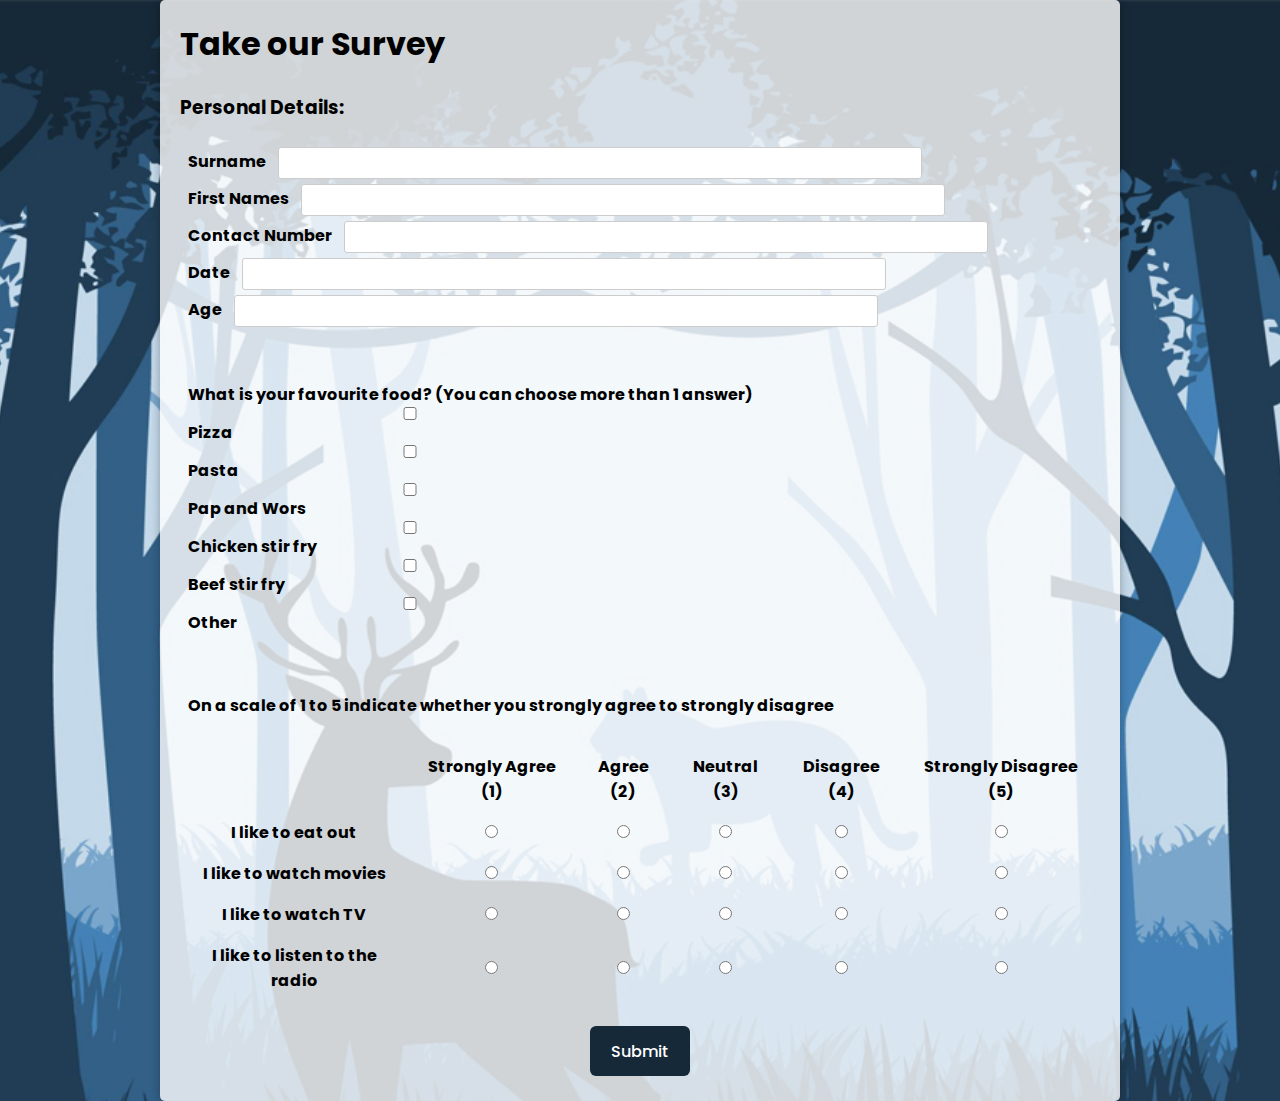
<file: form.html>
<!DOCTYPE html>
<html lang="en">
<head>
    <meta charset="UTF-8">
    <meta name="viewport" content="width=device-width, initial-scale=1.0">
    <link rel="stylesheet" href="style.css">
    <title>Form</title>
    <style>
      .container1 {
        display: flex;
        justify-content: center;
        margin-top: 20px;
      }
    </style>
</head>
<body>
    <form action="connect.php" method="post" class="container">
        <h1>Take our Survey</h1>
        <br>
        <h3>Personal Details:</h3>
        <br>
        <label for="lastName">Surname</label>
        <input type="text" id="lastName" name="lastName"><br>
    
        <label for="firstName">First Names</label>
        <input type="text" id="firstName" name="firstName"><br>
    
        <label for="number">Contact Number</label>
        <input type="text" id="number" name="number"><br>
    
        <label for="date">Date</label>
        <input type="text" id="date" name="date"><br>
    
        <label for="age">Age</label>
        <input type="text" id="age" name="age"><br>
    
        <br>
        <br>
   
        <label>What is your favourite food? (You can choose more than 1 answer)</label><br>
        <input type="checkbox" id="checkbox1" name="checkbox1">
        <label for="checkbox1">Pizza</label><br>
    
        <input type="checkbox" id="checkbox2" name="checkbox2">
        <label for="checkbox2">Pasta</label><br>
    
        <input type="checkbox" id="checkbox3" name="checkbox3">
        <label for="checkbox3">Pap and Wors</label><br>
    
        <input type="checkbox" id="checkbox4" name="checkbox4">
        <label for="checkbox4">Chicken stir fry</label><br>
    
        <input type="checkbox" id="checkbox5" name="checkbox5">
        <label for="checkbox5">Beef stir fry</label><br>
    
        <input type="checkbox" id="checkbox6" name="checkbox6">
        <label for="checkbox6">Other</label><br>
    
        <br>
        <br>
        <table>
          <p>On a scale of 1 to 5 indicate whether you strongly agree to strongly disagree</p>
          <thead>
            <tr>
              <th></th>
              <th>Strongly Agree (1)</th>
              <th>Agree (2)</th>
              <th>Neutral (3)</th>
              <th>Disagree (4)</th>
              <th>Strongly Disagree (5)</th>
            </tr>
          </thead>
          <tbody>
            <tr>
              <td>I like to eat out</td>
              <td><input type="radio" id="checkbox1_1" name="checkbox1" value="1"></td>
              <td><input type="radio" id="checkbox1_2" name="checkbox1" value="2"></td>
              <td><input type="radio" id="checkbox1_3" name="checkbox1" value="3"></td>
              <td><input type="radio" id="checkbox1_4" name="checkbox1" value="4"></td>
              <td><input type="radio" id="checkbox1_5" name="checkbox1" value="5"></td>
             </tr>
            <tr>
              <td>I like to watch movies</td>
              <td><input type="radio" id="checkbox2_1" name="checkbox2" value="1"></td>
              <td><input type="radio" id="checkbox2_2" name="checkbox2" value="2"></td>
              <td><input type="radio" id="checkbox2_3" name="checkbox2" value="3"></td>
              <td><input type="radio" id="checkbox2_4" name="checkbox2" value="4"></td>
              <td><input type="radio" id="checkbox2_5" name="checkbox2" value="5"></td>
            </tr>
            <tr>
              <td>I like to watch TV</td>
              <td><input type="radio" id="checkbox3_1" name="checkbox3" value="1"></td>
              <td><input type="radio" id="checkbox3_2" name="checkbox3" value="2"></td>
              <td><input type="radio" id="checkbox3_3" name="checkbox3" value="3"></td>
              <td><input type="radio" id="checkbox3_4" name="checkbox3" value="4"></td>
              <td><input type="radio" id="checkbox3_5" name="checkbox3" value="5"></td>
            </tr>
            <tr>
              <td>I like to listen to the radio</td>
              <td><input type="radio" id="checkbox4_1" name="checkbox4" value="1"></td>
              <td><input type="radio" id="checkbox4_2" name="checkbox4" value="2"></td>
              <td><input type="radio" id="checkbox4_3" name="checkbox4" value="3"></td>
              <td><input type="radio" id="checkbox4_4" name="checkbox4" value="4"></td>
              <td><input type="radio" id="checkbox4_5" name="checkbox4" value="5"></td>
            </tr>
          </tbody>
        </table>
        <div class="container1">
          <button class="centered-button">Submit</button>
        </div>
    </form>
</body>
</html>
</file>
<file: style.css>
@import url('https://fonts.googleapis.com/css?family=Poppins');

* {
    margin: 0;
    padding: 0;
    box-sizing: border-box;
    font-family: 'Poppins', sans-serif;
}

body {
    display: flex;
    justify-content: center;
    align-items: center;
    min-height: 100vh;
    background: url('background.jpg') no-repeat;
    background-size: cover;
    background-position: center;
}

header {
    position: fixed;
    top: 0;
    left: 0;
    width: 100%;
    padding: 20px 100px;
    display: flex;
    justify-content: space-between;
    align-items: center;
    z-index: 99;
}

.logo {
    font-size: 2em;
    color: #fff;
    user-select: none;
}

.navigation a {
    position: relative;
    font-size: 1.1em;
    color: #fff;
    text-decoration: none;
    font-weight: 500;
    margin-left: 40px;
}

.navigation a::after {
    content: '';
    position: absolute;
    left: 0;
    bottom: -6px;
    width: 100%;
    height: 3px;
    background: #fff;
    border-radius: 5px;
    transform-origin: right;
    transform: scaleX(0);
    transition: transform 0.5s;
}

.navigation a:hover::after {
    transform: scaleX(1);
}

.navigation .btnlogin-popup {
    width: 130px;
    height: 50px;
    background: transparent;
    border: 2px solid #fff;
    outline: none;
    border-radius: 6px;
    cursor: pointer;
    font-size: 1.1em;
    color: #fff;
    font-weight: 500;
    margin-left: 40px;
    transition: 0.5s;
}

.navigation .btnlogin-popup:hover {
    background: #fff;
    color: #162938;
}

.wrapper {
    position: relative;
    width: 400px;
    height: 440px;
    background: transparent;
    border: 2px solid rgba(255, 225, 225, 0.5);
    border-radius: 20px;
    backdrop-filter: blur(20px);
    box-shadow: 0 0 30px rgba(0, 0, 0, 0.5);
    display: flex;
    justify-content: center;
    align-items: center;
    overflow: hidden;
    transform: scale(0);
    transition: transform 0.5s ease, height 2s ease;
}

.wrapper.active-popup {
    transform: scale(1);
}

.wrapper .icon-close {
    position: absolute;
    top: 0;
    right: 0;
    width: 45px;
    height: 45px;
    background: #162938;
    font-size: 2em;
    color: #fff;
    display: flex;
    justify-content: center;
    align-items: center;
    border-bottom-left-radius: 20px;
    cursor: pointer;
    z-index: 1;
}

.form-box h2 {
    font-size: 2em;
    color: #162938;
    text-align: center;
}

.input-box {
    position: relative;
    width: 100%;
    height: 50px;
    border-bottom: 2px solid #162938;
    margin: 30px 0;
}

.input-box label {
    position: absolute;
    top: 50%;
    left: 5px;
    transform: translateY(-50%);
    font-size: 1em;
    color: #162938;
    font-weight: 500;
    pointer-events: none;
    transition: 0.5s;
}

.input-box input:focus~label,
.input-box input:valid~label {
    top: -5px;
}

.input-box input {
    width: 100%;
    height: 100%;
    background: transparent;
    border: none;
    outline: none;
    font-size: 1em;
    color: #162938;
    font-weight: 600;
    padding: 0 35px 0 5px;
}

.input-box .icon {
    position: absolute;
    right: 8px;
    font-size: 1.2em;
    color: #162938;
    line-height: 57px;
}

.remember-forgot {
    font-size: 0.9em;
    color: #162938;
    font-weight: 500;
    margin: -15px 0 15px;
    text-align: right;
}

.remember-forgot label input {
    accent-color: #162938;
    margin-right: 3px;
    text-align: right;
}

.remember-forgot a {
    color: #162938;
    text-decoration: none;
    text-align: right;
}

.remember-forgot a:hover {
    text-decoration: underline;
    text-align: right;
}

.btn {
    width: 100%;
    height: 45px;
    background: #162938;
    border: none;
    outline: none;
    border-radius: 6px;
    cursor: pointer;
    font-size: 1em;
    color: #fff;
    font-weight: 500;
    margin: 5px;
}

.btn1 {
    width: 100%;
    height: 45px;
    background: #162938;
    border: none;
    outline: none;
    border-radius: 6px;
    cursor: pointer;
    font-size: 1em;
    color: #fff;
    font-weight: 500;
    margin: 5px;
}

.container {
    max-width: 500px;
    margin: 0 auto;
    padding: 20px;
    background-color: rgba(255, 255, 255, 0.8);
    border-radius: 5px;
    box-shadow: 0 0 10px rgba(0, 0, 0, 0.3);
}

.checkbox-group {
    margin-bottom: 10px;
}

table {
    margin-top: 20px;
    width: 100%;
    border-collapse: collapse;
    padding: 8px;
    font-weight: bold;
}

th,
td {
    padding: 8px;
    text-align: center;
    color: #000;
    align-items: center;
}

th {
    color: #000;
    padding: 8px;
    font-weight: bold;
}

p {
    color: #000;
    padding: 8px;
    font-weight: bold;
}

label {
    color: #000;
    padding: 8px;
    font-weight: bold;
}

input[type="text"] {
    width: 70%;
    padding: 5px;
    border: 1px solid #ccc;
    border-radius: 3px;
    box-sizing: border-box;
    margin-bottom: 5px;
}

input[type="checkbox"] {
    width: 50%;
    padding: 5px;
    border: 1px solid #ccc;
    border-radius: 3px;
    box-sizing: border-box;
    display: flex;
    align-items: center;
}

footer {
    display: flex;
    justify-content: center;
}

.container {
    width: 100%;
    max-width: 960px;
}

.centered-button {
    text-align: center;
    width: 100px;
    height: 50px;
    background: #162938;
    border: none;
    outline: none;
    border-radius: 6px;
    cursor: pointer;
    font-size: 1em;
    color: #fff;
    font-weight: 500;
    margin: 5px;
}
</file>
